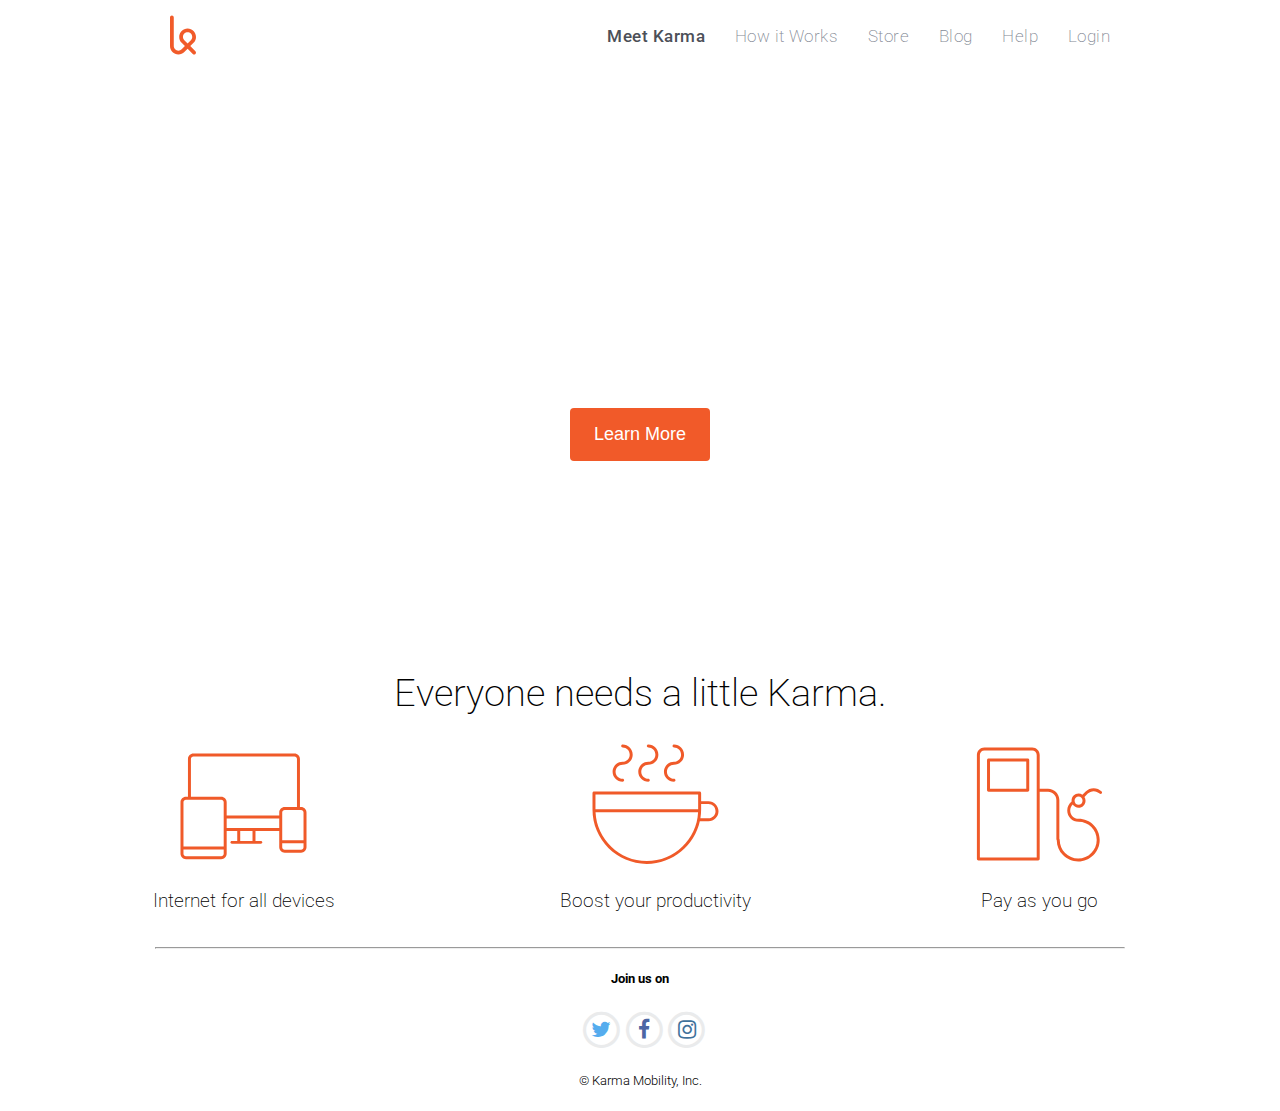
<file: index.html>
<!DOCTYPE html>
<html lang="en">
<head>
	<meta charset="UTF-8">
	<title>Karma</title>
	<link rel="stylesheet" href="css/normalize.css">
	<link rel="stylesheet" href="css/style.css">
	<link href="//fonts.googleapis.com/css?family=Roboto:400,500,300" rel='stylesheet' type='text/css'>
	<link href="https://maxcdn.bootstrapcdn.com/font-awesome/4.5.0/css/font-awesome.min.css" rel="stylesheet">
	<link rel="icon" type="image/png" href="favicon_name.png" />
<!-- or -->
	<link rel="shortcut icon" type="image/x-icon"  href="favicon.ico">
</head>
<body>
<nav class="top-navigation">
	<div class="content">
		<ul class="links">
			<li class="active">Meet Karma</li>
			<li>How it Works</li>
			<li>Store</li>
			<li>Blog</li>
			<li>Help</li>
			<li>Login</li>
		</ul>
		<img class="logo" src="css/karma-logo.svg" alt="Karma" width="26"; height: 70px;>
	</div>
</nav>
<section class="introduction">
	<div class="content">
		<h1>Introducing Kharma</h1>
		<h3>Bring WiFi with you, everywhere you go.</h3>
		<div class="buttons">
		<button>Learn More</button>
	</div>
	</div>
</section>
<section class="cases">
	<h1>Everyone needs a little Karma.</h1>
	<ul class="devices">
		<li>
			<img width="127" height="127" src="css/icon-devices.svg" alt="Internet For All Devices">
			<div class="caption">
			<h3>Internet for all devices</h3>
			</div>
		</li>
		<li>
			<img width="127" height="127" src="css/icon-coffee.svg" alt="Boost Your <br>Productivity">
			<div class="caption">
			<h3>Boost your productivity</h3>	
			</div>
		</li>
		<li>
			<img width="127" height="127" src="css/icon-refill.svg" alt="Pay As You Go">
			<div class "caption"></div><h3>Pay as you go</h3>
		</li>
	</ul>
</section>
<footer class="social">
	<div class="content">
		<hr></hr>
		<h5>Join us on</h5>
		<ul class="icons">
			<li class="twitter">
				<span class="fa-stack fa-lg">
					<i class="fa fa-circle-thin fa-stack-2x icon-background">
					</i>
					<i class="fa fa-twitter fa-stack-1x"></i>
					</span>
			</li>
			<li class="facebook">
				<span class="fa-stack fa-lg">
					<i class="fa fa-circle-thin fa-stack-2x icon-background">
					</i>
					<i class="fa fa-facebook a-stack-1x">
					</i>
				</span>
			</li>
			<li class="instagram">
				<span class="fa-stack fa-lg">
					<i class="fa fa-circle-thin fa-stack-2x icon-background"></i>
					<i class="fa fa-instagram fa-stack-1x"></i>

				</span>
			</li>
		</ul>
	</div>
	<div class=copyright>
	<h5>&copy Karma Mobility, Inc.</h5>
	</div>
</footer>
	
</body>
</html>
</file>
<file: css/style.css>
html {
  box-sizing: border-box;
}
*, *:before, *:after {
  box-sizing: inherit;
}

.content{
	margin: 0 auto;
	width: 970px;
	font-family: 'roboto', sans-serif;
	font-weight: 200;
}
/* Navigation Section */
.top-navigation {
	background-color: #fff
	border-bottom: 1px solid #ddd;
	display: block;
}
.top-navigation > .content {
	height: 4.375rem;
	padding: 0px 0.938rem;
	letter-spacing: 0.03em;
}
.top-navigation .links{
	float: right;
	color: #838994;
	font-size: 1.04rem;
	margin-top: 1.7rem;
	font-family: 'roboto', sans-serif;
	-webkit-font-smoothing: antialiased;
}
.top-navigation .links li{
	display: inline-block;	
	margin-left: 25px;}

.top-navigation .links .active {
	color: #4c5058;
	font-weight: 500;
}
.top-navigation .links li:hover {
	color: #333333;
	transition: 0.5s;
	cursor: pointer;
}
.top-navigation .logo{
	height: 4.375rem;
}

/* Introduction Section */
.introduction {
	background-image: url('http://i.imgur.com/YyRzVqP.jpg');
	background-position: center bottom;
	background-size: cover;
	background-repeat: none;
	overflow: auto;
	height: 35.938rem;
}
.introduction h1{
	margin-top: 12.5rem;
	margin-bottom: .1rem;
	font-size: 3.215rem;
}
.introduction h1, .introduction h3{
	font-family: 'roboto', sans-serif;
	color: white;
	text-align: center;
	font-weight: 200
}

.introduction h3{
	font-size: 1.563rem;
}
button {
    display: block;
    margin: 0 auto;
    text-shadow: none;
    border-style: none;
    border-radius: 4px;
    padding: 1rem 1.5rem;
    font-size: 1.125rem;
    background-color: #f15a29;
    color: white;
    cursor: pointer;
}
.buttons button:hover{
	background-color: #FF4500;
}
.cases h1{
	font-size: 2.4rem;
}
.cases h1, h3 {
	font-family: 'roboto', sans-serif;
	font-weight: 200;
	text-align: center;
}
ul {
	list-style: none;
	text-align: center;
}
.cases .devices {
	 display: flex;
    justify-content: space-around;
    margin-right: 4em;
}
li {
	width: 50px
	height: 50px;
}
.social {
	
}
.social h5 {
	text-align: center;
	list-style: none;
}
.icons {
	display: flex;
	justify-content: center;
	margin-right: 2em;	

}
.instagram {
	color: #3f729b;
}
.facebook {
	color: #4c66a4;
}
.twitter {
	color: #55acee;
}
.icon-background {
	color: #eaebec;
}
.copyright h5{
	font-weight: 300;
	font-family: 'roboto', sans-serif;
}
</file>
